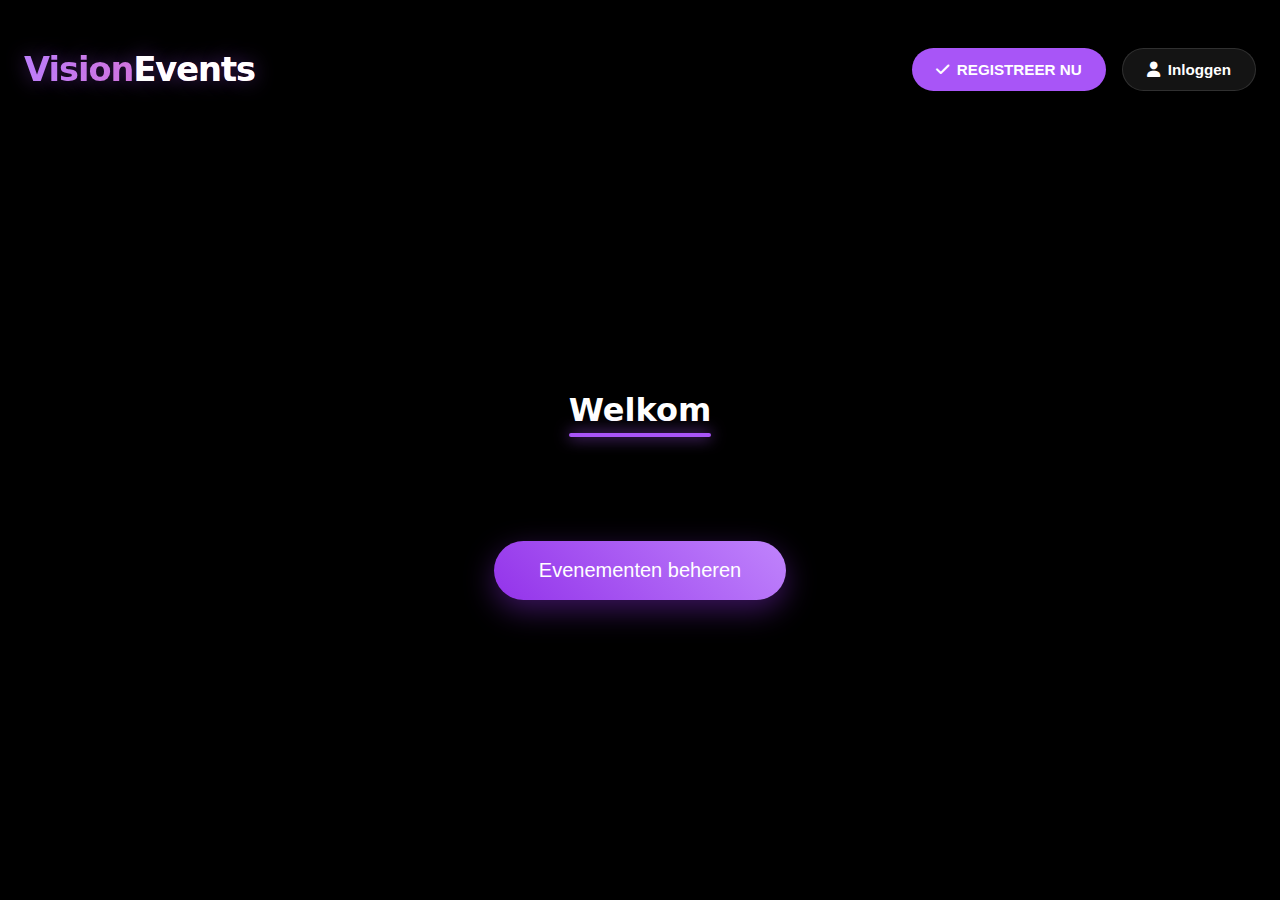
<file: project/front-end/index.html>
<!DOCTYPE html>
<html lang="nl">
<head>
  <meta charset="UTF-8" />
  <meta name="viewport" content="width=device-width, initial-scale=1.0"/>
  <title>VisionEvents</title>
  <link rel="stylesheet" href="https://cdnjs.cloudflare.com/ajax/libs/font-awesome/6.5.0/css/all.min.css" />
  <link rel="stylesheet" href="css/styles.css" />
</head>
<body>

<div class="hero">

  <header class="header">
    <div class="logo">Vision<span>Events</span></div>

    <div class="nav-buttons">
      <button class="btn btn-register">
        <i class="fas fa-check"></i> REGISTREER NU
      </button>
      <button class="btn btn-login">
        <i class="fas fa-user"></i> Inloggen
      </button>
    </div>
  </header>

  <main class="main-content">
    <div class="crowd">
      <h1 class="title-underline">Welkom</h1>
    </div>

    <button class="manage-btn">
      Evenementen beheren
    </button>
  </main>
</div>

</body>
</html>
</file>
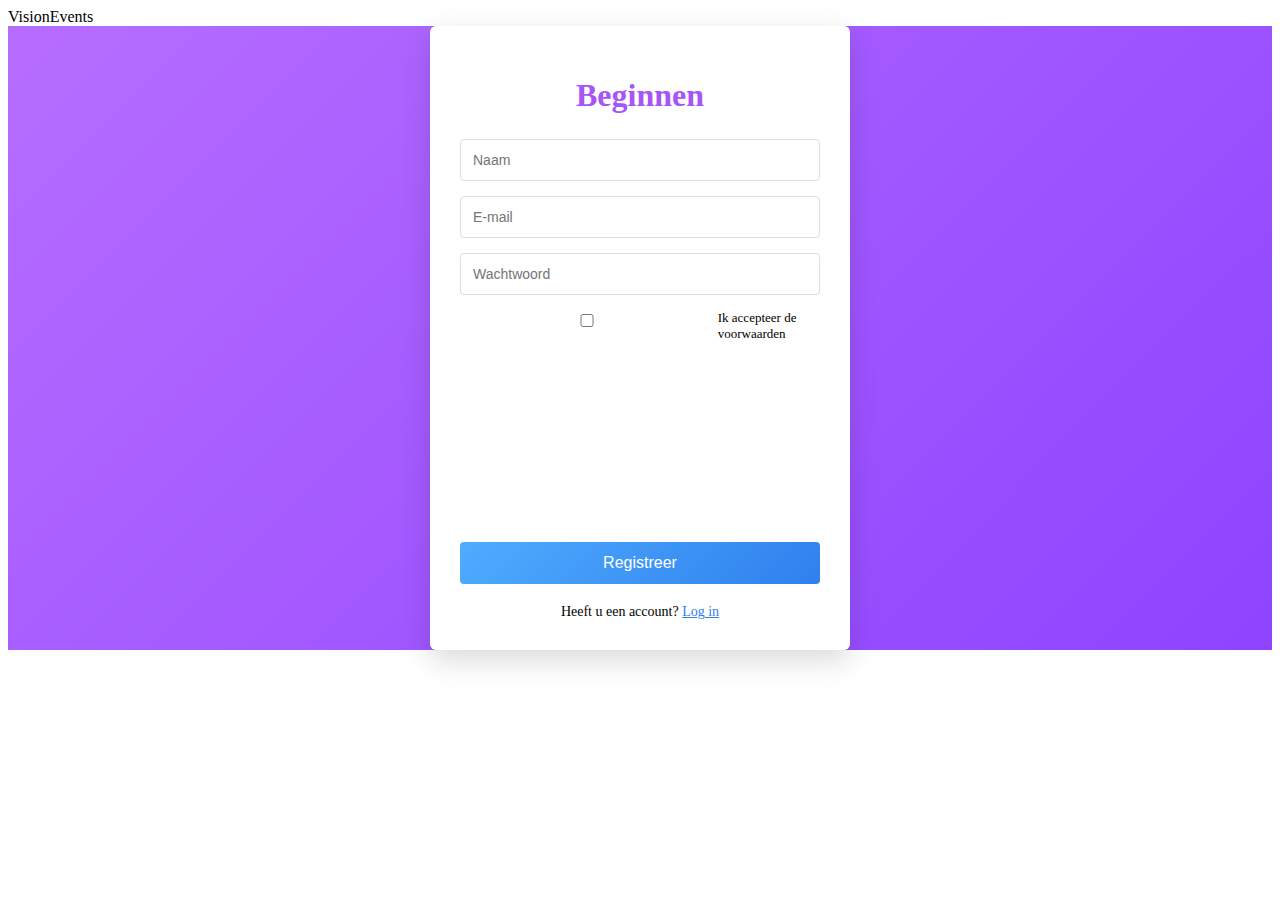
<file: project/front-end/Registreerpagina.html>
<html lang="nl">
<head>
  <meta charset="UTF-8" />
  <meta name="viewport" content="width=device-width, initial-scale=1.0" />
  <title>VisionEvents – Registreren</title>
  <link rel="stylesheet" href="Registreerpagina.css" />
</head>
<body>

  <div class="left">
    <div class="brand">VisionEvents</div>
  </div>

  <div class="right">
    <div class="card">
      <h1>Beginnen</h1>
      <input type="text" placeholder="Naam" />
      <input type="email" placeholder="E-mail" />
      <input type="password" placeholder="Wachtwoord" />

      <div class="terms">
        <input type="checkbox" id="terms" />
        <label for="terms">Ik accepteer de voorwaarden</label>
      </div>

      <button>Registreer</button>

      <div class="login-link">
        Heeft u een account? <a href="#">Log in</a>
      </div>
    </div>
  </div>

</body>
</html>
</file>
<file: project/front-end/css/styles.css>
:root {
  --purple: #a855f7;
  --purple-dark: #9333ea;
}

* {
  margin: 0;
  padding: 0;
  box-sizing: border-box;
}

body {
  font-family: system-ui, -apple-system, BlinkMacSystemFont, sans-serif;
  background: #000;
  color: white;
  min-height: 100vh;
}

.hero {
  position: relative;
  min-height: 100vh;
  display: flex;
  flex-direction: column;
  padding: 1.5rem;
}

.header {
  display: flex;
  justify-content: space-between;
  align-items: center;
  padding: 1.5rem 0;
  flex-wrap: wrap;
  gap: 1rem;
}

.logo {
  font-size: 2.1rem;
  font-weight: 800;
  letter-spacing: -1px;
  background: linear-gradient(90deg, #c084fc, #f472b6);
  -webkit-background-clip: text;
  -webkit-text-fill-color: transparent;
  text-shadow: 0 0 20px rgba(168,85,247,0.4);
}

.logo span {
  color: white;
  background: none;
  -webkit-text-fill-color: white;
}

.nav-buttons {
  display: flex;
  gap: 1rem;
  flex-wrap: wrap;
}

.btn {
  padding: 0.75rem 1.5rem;
  border-radius: 999px;
  font-weight: 600;
  cursor: pointer;
  transition: all 0.25s ease;
  display: inline-flex;
  align-items: center;
  gap: 0.5rem;
  font-size: 0.95rem;
  border: none;
}

.btn-register {
  background: var(--purple);
  color: white;
}

.btn-register:hover {
  background: var(--purple-dark);
  transform: translateY(-1px);
  box-shadow: 0 10px 25px rgba(168,85,247,0.35);
}

.btn-login {
  background: rgba(255,255,255,0.08);
  color: white;
  border: 1px solid rgba(255,255,255,0.12);
}

.btn-login:hover {
  background: rgba(255,255,255,0.15);
  border-color: rgba(255,255,255,0.25);
}

.main-content {
  flex: 1;
  display: flex;
  flex-direction: column;
  justify-content: center;
  align-items: center;
  text-align: center;
  padding: 2rem 1rem;
}

.crowd {
  max-width: 1100px;
  width: 100%;
  margin: 0 auto 3rem;
  position: relative;
}

.title-underline {
  display: inline-block;
  position: relative;
  margin-bottom: 1.5rem;
}

.title-underline::after {
  content: '';
  position: absolute;
  bottom: -8px;
  left: 0;
  right: 0;
  height: 4px;
  background: var(--purple);
  border-radius: 4px;
  box-shadow: 0 0 15px var(--purple);
}

.manage-btn {
  margin-top: 2.5rem;
  padding: 1.1rem 2.8rem;
  font-size: 1.25rem;
  background: linear-gradient(45deg, #9333ea, #c084fc);
  color: white;
  border: none;
  border-radius: 999px;
  cursor: pointer;
  box-shadow: 0 10px 30px rgba(147,51,234,0.4);
  transition: all 0.3s ease;
}

.manage-btn:hover {
  transform: translateY(-3px) scale(1.03);
  box-shadow: 0 20px 40px rgba(147,51,234,0.5);
}

/* RESPONSIVE */
@media (max-width: 640px) {
  .logo       { font-size: 1.8rem; }
  .btn        { padding: 0.65rem 1.2rem; font-size: 0.9rem; }
  .manage-btn { padding: 0.9rem 2.2rem; font-size: 1.1rem; }
  .header     { padding: 1rem 0; }
}
</file>
<file: project/front-end/Registreerpagina.css>
* {
}

.right {
  flex: 1;
  background: linear-gradient(135deg, #b66dff, #8e44ff);
  display: flex;
  align-items: center;
  justify-content: center;
}

.card {
  background: #fff;
  width: 360px;
  padding: 30px;
  border-radius: 6px;
  box-shadow: 0 10px 30px rgba(0,0,0,0.15);
  text-align: center;
}

.card h1 {
  color: #a855f7;
  margin-bottom: 25px;
}

.card input {
  width: 100%;
  padding: 12px;
  margin-bottom: 15px;
  border: 1px solid #ddd;
  border-radius: 4px;
  font-size: 14px;
}

.terms {
  display: flex;
  align-items: center;
  font-size: 13px;
  margin-bottom: 200px;
  text-align: left;
}

.terms input {
  margin-right: 8px;
}

button {
  width: 100%;
  padding: 12px;
  background: linear-gradient(135deg, #4facfe, #2f80ed);
  border: none;
  color: #fff;
  font-size: 16px;
  border-radius: 4px;
  cursor: pointer;
}

button:hover {
  opacity: 0.9;
}

.login-link {
  margin-top: 20px;
  font-size: 14px;
}

.login-link a {
  color: #2f80ed;
  text-decoration: underline;
  font-weight: 500;
}
</file>
